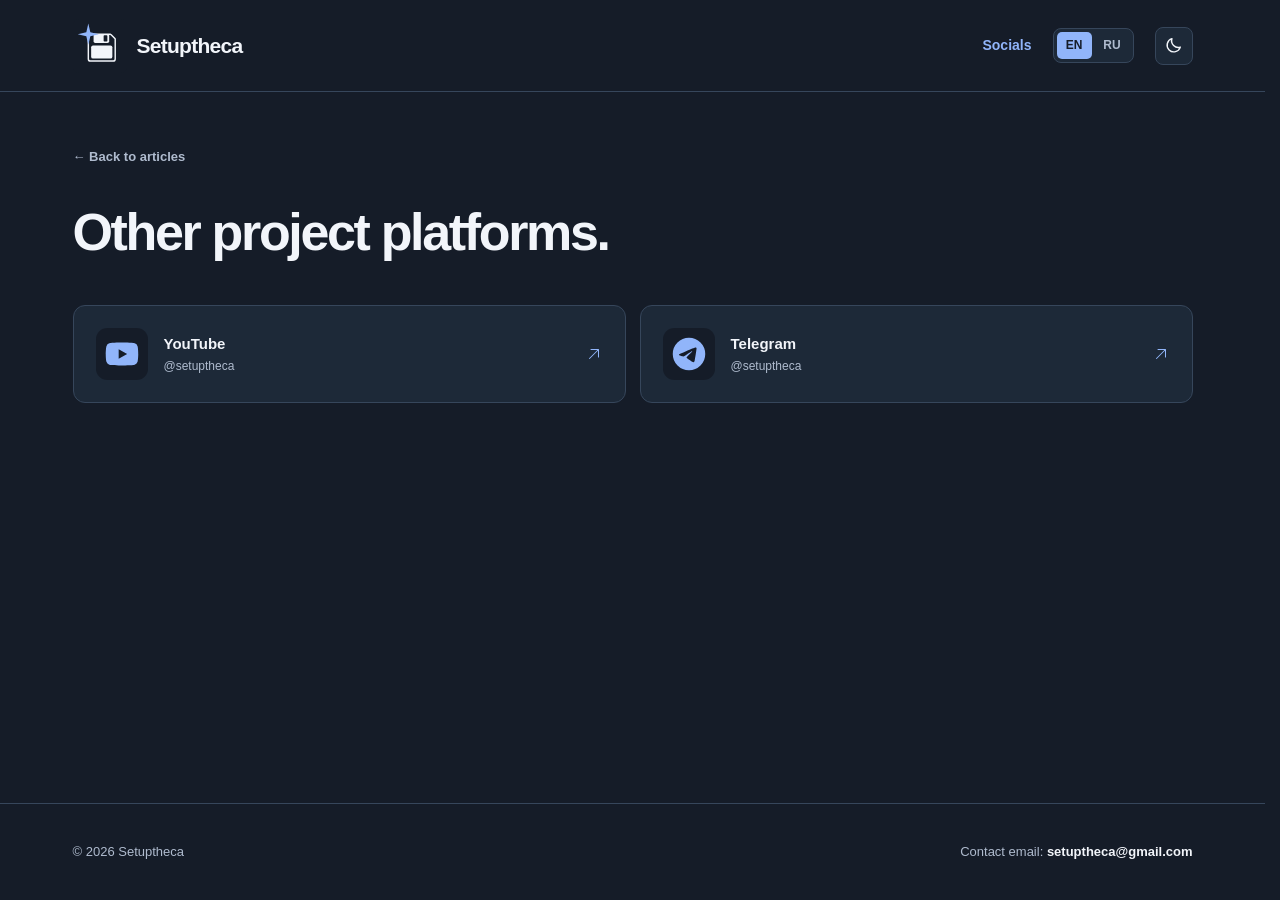
<file: socials.html>
<!doctype html>
<html lang="en" data-theme="dark" class="socials-root">
  <head>
    <meta charset="utf-8">
    <meta name="viewport" content="width=device-width, initial-scale=1">
    <meta name="theme-color" content="#151C28">
    <meta name="description" content="Find Setuptheca on YouTube, Telegram, and other platforms.">
    <title>Socials · Setuptheca</title>
    <link rel="icon" type="image/svg+xml" href="./assets/star.svg">
    <link rel="stylesheet" href="./assets/styles.css">
    <script type="module" src="./assets/app.js"></script>
  </head>
  <body data-page="socials">
    <a class="skip-link" href="#main" data-i18n="skipContent">Skip to content</a>
    <header class="site-header"><div class="container header-inner">
      <a class="brand" href="./" aria-label="Setuptheca, home"><span class="brand-icon"><img class="brand-image logo-light" src="./assets/logo-light.svg" alt="" width="48" height="48"><img class="brand-image logo-dark" src="./assets/logo-dark.svg" alt="" width="48" height="48"></span><span class="brand-name" data-i18n="brand">Setuptheca</span></a>
      <nav class="header-nav" aria-label="Main navigation"><a class="nav-link is-current" href="./socials.html" aria-current="page" data-i18n="socials">Socials</a><div class="language-switch" role="group" aria-label="Language"><button type="button" class="language-button" data-lang="en" aria-pressed="true">EN</button><span aria-hidden="true" class="language-divider"></span><button type="button" class="language-button" data-lang="ru" aria-pressed="false">RU</button></div><button type="button" class="theme-button" id="themeButton" aria-label="Switch to light theme" title="Switch theme"><svg class="theme-sun" aria-hidden="true" viewBox="0 0 24 24" fill="none" stroke="currentColor" stroke-width="1.8" stroke-linecap="round"><circle cx="12" cy="12" r="4"/><path d="M12 2v2m0 16v2M4.93 4.93l1.42 1.42m11.3 11.3 1.42 1.42M2 12h2m16 0h2M4.93 19.07l1.42-1.42m11.3-11.3 1.42-1.42"/></svg><svg class="theme-moon" aria-hidden="true" viewBox="0 0 24 24" fill="none" stroke="currentColor" stroke-width="1.8" stroke-linecap="round" stroke-linejoin="round"><path d="M20.6 14A8.5 8.5 0 0 1 10 3.4 8.5 8.5 0 1 0 20.6 14Z"/></svg></button></nav>
    </div></header>
    <main id="main" class="container secondary-main">
      <a class="back-link" href="./" data-i18n="backToGuides">← Back to articles</a>
      <h1 class="secondary-title" data-i18n="socialsTitle">Other project platforms.</h1>
      <div class="social-grid" id="socialGrid"></div>
    </main>
    <footer class="site-footer"><div class="container footer-inner"><span class="copyright">© <span id="copyrightYear">2026</span> <span data-i18n="brand">Setuptheca</span></span><span class="footer-contact"><span data-i18n="contactLabel">Contact:</span> <a href="mailto:setuptheca@gmail.com">setuptheca@gmail.com</a></span></div></footer>
  </body>
</html>
</file>
<file: assets/styles.css>
:root {
  color-scheme: light;
  --background: #F5F3ED;
  --surface: #FFFFFF;
  --surface-alt: #EBF0F7;
  --text: #202530;
  --muted: #636C7B;
  --border: #CFD6E0;
  --accent: #315EC7;
  --accent-soft: #E2EAFE;
  --on-accent: #FFFFFF;
  --page-width: 1120px;
}

html[data-theme="dark"] {
  color-scheme: dark;
  --background: #151C28;
  --surface: #1D2938;
  --surface-alt: #253346;
  --text: #F2F5FA;
  --muted: #AFBBCE;
  --border: #36465B;
  --accent: #91B5FA;
  --accent-soft: #283D62;
  --on-accent: #151C28;
}

*, *::before, *::after { box-sizing: border-box; }
html { scroll-behavior: smooth; }
html.socials-root { scrollbar-gutter: stable; }
html.theme-changing, html.theme-changing *, html.theme-changing *::before, html.theme-changing *::after {
  transition-property: color, background-color, border-color, opacity, fill, stroke, box-shadow;
  transition-duration: 320ms;
  transition-timing-function: ease;
}
body { margin: 0; min-height: 100vh; display: flex; flex-direction: column; color: var(--text); background: var(--background); font-family: Inter, -apple-system, BlinkMacSystemFont, "Segoe UI", Arial, sans-serif; font-size: 16px; line-height: 1.55; }
a { color: inherit; text-decoration: none; }
button, input, select { font: inherit; }
button { cursor: pointer; }
button:disabled { cursor: not-allowed; }
:focus-visible { outline: 3px solid var(--accent); outline-offset: 3px; }
::selection { background: var(--accent-soft); color: var(--text); }
.container { width: min(var(--page-width), calc(100% - 64px)); margin-inline: auto; }
.visually-hidden { position: absolute; width: 1px; height: 1px; overflow: hidden; clip-path: inset(50%); white-space: nowrap; }
.skip-link { position: fixed; z-index: 50; top: -80px; left: 16px; padding: 10px 14px; color: var(--on-accent); background: var(--accent); border-radius: 8px; }
.skip-link:focus { top: 12px; }

/* Header */
.site-header { border-bottom: 1px solid var(--border); background: var(--background); }
.header-inner { min-height: 91px; display: flex; justify-content: space-between; align-items: center; gap: 24px; }
.brand { display: inline-flex; gap: 10px; align-items: center; min-width: 0; flex-shrink: 0; }
.brand-icon { position: relative; width: 54px; height: 54px; display: block; flex-shrink: 0; overflow: hidden; border-radius: 6px; }
.brand-image { position: absolute; top: -3px; left: -3px; width: 60px; height: 60px; }
.logo-dark { opacity: 0; }
html[data-theme="dark"] .logo-light { opacity: 0; }
html[data-theme="dark"] .logo-dark { opacity: 1; }
.brand-name { font-weight: 700; font-size: 21px; line-height: 1.2; letter-spacing: -.035em; white-space: nowrap; }
.header-nav { display: flex; align-items: center; gap: 21px; }
.nav-link { font-size: 14px; font-weight: 600; color: var(--muted); transition: color .16s; }
.nav-link:hover, .nav-link.is-current { color: var(--accent); }
.support-link { display: inline-flex; align-items: center; gap: 8px; padding: 9px 13px; border: 1px solid var(--border); border-radius: 8px; font-size: 14px; font-weight: 600; background: var(--surface); transition: border-color .16s, color .16s; }
.support-link:hover, .support-link.is-current { border-color: var(--accent); color: var(--accent); }
.support-link svg { width: 18px; height: 18px; }
.language-switch { display: inline-flex; align-items: center; gap: 3px; border: 1px solid var(--border); border-radius: 8px; padding: 3px; background: var(--surface); }
.language-button { min-width: 35px; padding: 5px 6px; border: 0; border-radius: 5px; background: transparent; color: var(--muted); font-size: 12px; line-height: 1.4; font-weight: 700; }
.language-button[aria-pressed="true"] { color: var(--on-accent); background: var(--accent); }
.language-divider { display: none; }
.theme-button { position: relative; width: 38px; height: 38px; display: grid; place-items: center; padding: 0; border: 1px solid var(--border); background: var(--surface); border-radius: 8px; color: var(--text); }
.theme-button:hover { border-color: var(--accent); color: var(--accent); }
.theme-button svg { position: absolute; inset: 0; margin: auto; width: 19px; height: 19px; pointer-events: none; }
.theme-moon { opacity: 0; }
html[data-theme="dark"] .theme-sun { opacity: 0; }
html[data-theme="dark"] .theme-moon { opacity: 1; }

/* Compact catalog introduction */
.intro { padding: 35px 0 22px; }
.intro h1 { max-width: 650px; margin: 0; font-size: clamp(25px, 3vw, 32px); line-height: 1.25; letter-spacing: -.035em; font-weight: 700; }
.intro-description { max-width: 680px; margin: 7px 0 0; font-size: 14px; line-height: 1.6; color: var(--muted); }
.eyebrow { display: flex; gap: 12px; align-items: center; margin: 0 0 24px; color: var(--accent); font-size: 11px; line-height: 1.4; font-weight: 700; letter-spacing: .155em; }
.eyebrow-line { width: 28px; height: 2px; flex-shrink: 0; background: var(--accent); }
/* Search, filter, sort */
.catalog { padding: 18px 0 95px; min-height: 490px; }
.catalog-heading { display: flex; justify-content: space-between; align-items: flex-end; flex-wrap: wrap; gap: 16px; margin-bottom: 19px; }
.section-kicker { margin: 0 0 6px; color: var(--accent); font-size: 11px; font-weight: 700; letter-spacing: .15em; }
.catalog-heading h2 { font-size: 29px; font-weight: 700; letter-spacing: -.038em; line-height: 1.25; margin: 0; }
.sort-group { display: inline-flex; align-items: center; gap: 12px; }
.sort-group label { font-size: 13px; font-weight: 500; color: var(--muted); white-space: nowrap; }
.sort-select { max-width: 160px; color: var(--text); background: var(--surface); padding: 8px 28px 8px 11px; border: 1px solid var(--border); border-radius: 8px; font-size: 13px; cursor: pointer; }
.search-row { display: flex; align-items: center; gap: 18px; }
.search-field { flex: 1 1 auto; display: flex; align-items: center; gap: 13px; height: 52px; padding: 0 16px; background: var(--surface); border: 1px solid var(--border); border-radius: 9px; transition: border-color .16s; }
.search-field:focus-within { border-color: var(--accent); outline: 1px solid var(--accent); }
.search-field svg { flex: 0 0 20px; width: 20px; height: 20px; color: var(--muted); }
.search-field input { flex: 1; min-width: 0; width: 100%; background: transparent; color: var(--text); border: 0; outline: 0; font-size: 14px; }
.search-field input::placeholder { color: var(--muted); opacity: .9; }
.search-field input::-webkit-search-cancel-button { cursor: pointer; }
.search-hint { font-family: "JetBrains Mono", ui-monospace, monospace; font-size: 12px; line-height: 1; color: var(--muted); padding: 4px 7px; background: var(--surface-alt); border: 1px solid var(--border); border-radius: 4px; }
.results-count { flex: 0 0 175px; margin: 0; text-align: right; color: var(--muted); font-size: 13px; font-variant-numeric: tabular-nums; }
.filter-row { display: flex; flex-wrap: wrap; gap: 8px; margin: 20px 0 30px; }
.filter-row[hidden] { display: none; }
.filter-row[hidden] + .cards-grid { margin-top: 30px; }
.category-button { padding: 7px 13px; border-radius: 7px; font-size: 13px; font-weight: 500; line-height: 1.4; color: var(--muted); background: var(--surface); border: 1px solid var(--border); transition: border-color .16s, color .16s; }
.category-button:hover { color: var(--text); border-color: var(--accent); }
.category-button[aria-pressed="true"] { color: var(--on-accent); background: var(--accent); border-color: var(--accent); }

/* Cards */
.cards-grid { display: grid; grid-template-columns: repeat(3, minmax(0, 1fr)); gap: 24px; }
.guide-card { min-width: 0; display: flex; flex-direction: column; overflow: hidden; border: 1px solid var(--border); background: var(--surface); border-radius: 12px; transition: border-color .16s, transform .16s; }
.guide-card:hover { border-color: var(--accent); transform: translateY(-3px); }
.guide-card:focus-within { border-color: var(--accent); }
.guide-card > a { display: flex; flex-direction: column; flex: 1; min-width: 0; }
.card-media { position: relative; width: 100%; aspect-ratio: 16 / 9; overflow: hidden; background: #253346; color: #F2F5FA; display: flex; flex-direction: column; justify-content: space-between; padding: 15px 18px; }
.card-media.variant-light { background: #E2EAFE; color: #202530; }
.card-media.variant-paper { background: #EBF0F7; color: #202530; }
.card-media.variant-dark { background: #253346; color: #F2F5FA; }
.card-media.variant-deep { background: #151C28; color: #F2F5FA; }
.card-media::before { content: ""; position: absolute; top: 13%; bottom: 14%; right: 21%; width: 1px; background: currentColor; opacity: .17; transform: rotate(-28deg); }
.cover-top, .cover-bottom { position: relative; z-index: 1; display: flex; justify-content: space-between; align-items: center; gap: 8px; font-family: "JetBrains Mono", ui-monospace, monospace; font-size: 9px; font-weight: 600; letter-spacing: .09em; opacity: .75; }
.cover-top .cover-number { opacity: .75; font-variant-numeric: tabular-nums; }
.cover-middle { position: relative; z-index: 1; display: flex; justify-content: space-between; align-items: center; gap: 6px; }
.cover-title { display: block; max-width: 66%; font-size: clamp(15px, 1.6vw, 23px); font-weight: 700; letter-spacing: -.045em; line-height: 1.17; overflow-wrap: anywhere; white-space: pre-line; }
.cover-symbol { display: grid; place-items: center; width: 67px; height: 67px; flex-shrink: 0; color: #91B5FA; }
.variant-light .cover-symbol, .variant-paper .cover-symbol { color: #315EC7; }
.cover-symbol svg { display: block; width: 100%; height: 100%; }
.cover-bottom .cover-spark { display: grid; place-items: center; width: 16px; height: 16px; }
.cover-bottom .cover-spark svg { display: block; width: 100%; height: 100%; color: #91B5FA; }
.variant-light .cover-spark svg, .variant-paper .cover-spark svg { color: #315EC7; }
.card-body { padding: 19px 19px 17px; display: flex; flex-direction: column; flex: 1; }
.card-category { margin: 0 0 9px; color: var(--accent); text-transform: uppercase; font-size: 10px; font-weight: 700; letter-spacing: .105em; }
.card-title { margin: 0; font-size: 17px; line-height: 1.35; font-weight: 700; letter-spacing: -.023em; }
.card-description { margin: 9px 0 19px; color: var(--muted); font-size: 13px; line-height: 1.56; display: -webkit-box; -webkit-box-orient: vertical; -webkit-line-clamp: 3; overflow: hidden; }
.card-meta { display: flex; align-items: center; justify-content: space-between; gap: 9px; margin-top: auto; padding-top: 12px; border-top: 1px solid var(--border); font-size: 11px; color: var(--muted); font-variant-numeric: tabular-nums; }
.card-meta span { white-space: nowrap; }
.card-meta svg { display: inline-block; vertical-align: -2px; width: 13px; height: 13px; margin-right: 4px; }
.load-more-wrap { text-align: center; margin-top: 42px; }
.load-more { padding: 11px 24px; border: 1px solid var(--border); border-radius: 8px; background: var(--surface); color: var(--text); font-weight: 600; font-size: 14px; }
.load-more:hover { border-color: var(--accent); color: var(--accent); }
.empty-state { padding: 68px 20px 76px; text-align: center; border: 1px dashed var(--border); border-radius: 12px; background: var(--surface); }
.empty-state[hidden], .load-more-wrap[hidden] { display: none; }
.empty-illustration { display: grid; place-items: center; width: 82px; height: 82px; margin: 0 auto 20px; border-radius: 12px; background: var(--accent-soft); color: var(--accent); }
.empty-illustration svg { width: 41px; height: 41px; }
.empty-state h3 { margin: 0; font-size: 21px; letter-spacing: -.02em; }
.empty-state p { max-width: 460px; margin: 8px auto 0; color: var(--muted); font-size: 14px; }
.text-button { padding: 9px 12px; margin-top: 16px; background: none; border: 0; color: var(--accent); font-size: 14px; font-weight: 600; }

/* Secondary pages */
.secondary-main { flex: 1; padding-top: 52px; padding-bottom: 110px; }
.back-link { display: inline-block; color: var(--muted); font-size: 13px; font-weight: 600; margin: 0 0 72px; }
.back-link:hover { color: var(--accent); }
.socials-root .back-link { margin-bottom: 36px; }
.secondary-main .eyebrow { margin-bottom: 18px; }
.secondary-title { max-width: 760px; font-size: clamp(36px, 5vw, 52px); line-height: 1.15; letter-spacing: -.045em; margin: 0; }
.socials-root .secondary-title { margin-bottom: 42px; }
.social-grid { display: grid; grid-template-columns: repeat(2, minmax(0, 1fr)); gap: 14px; }
.social-card { min-width: 0; padding: 22px; display: flex; align-items: center; gap: 16px; background: var(--surface); border: 1px solid var(--border); border-radius: 12px; transition: border-color .16s; }
.social-card:hover { border-color: var(--accent); }
.social-logo { position: relative; display: block; height: 52px; width: 52px; flex-shrink: 0; }
.social-logo img { position: absolute; inset: 0; display: block; width: 100%; height: 100%; }
.social-logo img.social-logo-dark { opacity: 0; }
html[data-theme="dark"] .social-logo img.social-logo-light { opacity: 0; }
html[data-theme="dark"] .social-logo img.social-logo-dark { opacity: 1; }
.social-content { min-width: 0; flex: 1; }
.social-content strong { display: block; font-size: 15px; }
.social-content span { display: block; margin-top: 2px; color: var(--muted); font-size: 12px; overflow-wrap: anywhere; }
.social-arrow { width: 18px; height: 18px; flex-shrink: 0; color: var(--accent); }
.donation-panel { max-width: 850px; display: flex; align-items: center; gap: 22px; background: var(--surface); border: 1px solid var(--border); border-radius: 12px; padding: 27px; }
.donation-icon { display: grid; place-items: center; width: 66px; height: 66px; flex-shrink: 0; color: var(--accent); background: var(--accent-soft); border-radius: 10px; }
.donation-icon svg { height: 35px; width: 35px; }
.donation-panel h2 { margin: 0 0 4px; font-size: 19px; letter-spacing: -.02em; }
.donation-panel p { margin: 0; font-size: 13px; color: var(--muted); }
.donation-action { margin-left: auto; flex-shrink: 0; display: inline-flex; gap: 10px; align-items: center; padding: 11px 15px; background: var(--accent); color: var(--on-accent); border-radius: 8px; font-weight: 700; font-size: 13px; }
.donation-action:hover { filter: brightness(.95); }
.donation-action svg { width: 17px; height: 17px; }
.article-shell { max-width: 760px; margin-inline: auto; }
.article-title { font-size: clamp(32px, 5vw, 46px); line-height: 1.18; letter-spacing: -.044em; margin: 0 0 16px; }
.article-lead { margin: 0 0 20px; font-size: 17px; color: var(--muted); line-height: 1.7; }
.article-meta-line { display: flex; align-items: center; flex-wrap: wrap; gap: 14px; margin-bottom: 30px; color: var(--muted); font-size: 13px; }
.article-cover { border-radius: 12px; overflow: hidden; margin-bottom: 30px; }
.article-cover .cover-title { font-size: clamp(30px, 6vw, 52px); }
.article-cover .cover-symbol { width: 120px; height: 120px; }
.article-demo-message { padding: 22px 24px; background: var(--surface-alt); border: 1px solid var(--border); border-radius: 9px; color: var(--muted); font-size: 14px; }
.article-demo-message strong { display: block; margin-bottom: 6px; color: var(--text); font-size: 16px; }

/* Footer */
.site-footer { margin-top: auto; border-top: 1px solid var(--border); }
.footer-inner { min-height: 96px; display: flex; justify-content: space-between; align-items: center; gap: 20px; color: var(--muted); font-size: 13px; }
.footer-inner a:hover { color: var(--accent); }
.footer-contact a { color: var(--text); font-weight: 600; }

@media (max-width: 900px) {
  .header-nav { gap: 12px; }
  .cards-grid { grid-template-columns: repeat(2, minmax(0, 1fr)); gap: 18px; }
  .cover-title { font-size: 21px; }
  .brand-name { font-size: 19px; }
}

@media (max-width: 680px) {
  .container { width: min(var(--page-width), calc(100% - 32px)); }
  .header-inner { min-height: 0; padding-top: 13px; padding-bottom: 12px; align-items: flex-start; flex-wrap: wrap; gap: 9px; }
  .brand { min-height: 44px; }
  .brand-icon { width: 45px; height: 45px; }
  .brand-image { width: 50px; height: 50px; top: -2px; left: -2px; }
  .brand-name { font-size: 20px; }
  .header-nav { width: 100%; justify-content: space-between; gap: 8px; flex-wrap: wrap; }
  .nav-link { font-size: 13px; }
  .support-link { padding: 7px 9px; font-size: 12px; }
  .support-link svg { width: 16px; height: 16px; }
  .language-button { min-width: 31px; font-size: 11px; }
  .theme-button { height: 35px; width: 35px; }
  .intro { padding: 28px 0 15px; }
  .intro h1 { font-size: 26px; }
  .intro-description { font-size: 13px; }
  .catalog { padding: 16px 0 80px; }
  .catalog-heading h2 { font-size: 26px; }
  .search-row { align-items: stretch; flex-direction: column; gap: 8px; }
  .results-count { flex: none; text-align: left; padding-left: 2px; }
  .filter-row { margin-top: 16px; gap: 7px; }
  .cards-grid { grid-template-columns: 1fr; gap: 17px; }
  .cover-title { font-size: clamp(23px, 7vw, 33px); }
  .cover-symbol { width: 88px; height: 88px; }
  .card-media { padding: 18px 22px; }
  .social-grid { grid-template-columns: 1fr; }
  .socials-root .secondary-title { margin-bottom: 30px; }
  .secondary-main { padding-top: 28px; padding-bottom: 80px; }
  .back-link { margin-bottom: 50px; }
  .socials-root .back-link { margin-bottom: 26px; }
  .donation-panel { flex-wrap: wrap; padding: 21px; }
  .donation-action { width: 100%; justify-content: center; margin-left: 0; }
  .footer-inner { min-height: 85px; flex-wrap: wrap; justify-content: flex-start; gap: 0 20px; padding: 22px 0; }
}

@media (max-width: 360px) {
  .header-nav { gap: 4px; }
  .support-link { gap: 5px; padding: 7px 8px; }
  .brand-name { font-size: 18px; }
  .sort-group { width: 100%; justify-content: space-between; }
}

@media (prefers-reduced-motion: reduce) {
  html.theme-changing, html.theme-changing *, html.theme-changing *::before, html.theme-changing *::after {
    transition: none;
  }
}

@media (prefers-reduced-motion: reduce) {
  html { scroll-behavior: auto; }
  *, *::before, *::after { transition-duration: .01ms !important; animation-duration: .01ms !important; }
}

/* A real Markdown article and its reading tools */
.card-media.has-cover-image { padding: 0; background: var(--surface-alt); }
.has-cover-image img { width: 100%; height: 100%; object-fit: contain; display: block; }
.article-page-main { padding-top: 30px; padding-bottom: 105px; }
.article-back { margin: 0 0 42px; }
.reading-grid { display: grid; grid-template-columns: minmax(0, 1fr) 235px; gap: 45px; align-items: start; }
.reading-main { min-width: 0; }
.reading-main > .section-kicker { margin-bottom: 12px; }
.reading-main > .article-title { max-width: 800px; }
.reading-main > .article-lead { font-size: 17px; }
.reading-main > .article-meta-line { padding-bottom: 26px; border-bottom: 1px solid var(--border); margin-bottom: 27px; }
.draft-label { border-radius: 5px; background: var(--accent-soft); padding: 4px 7px; color: var(--accent); font-weight: 600; }
.reading-cover { margin: 0 0 34px; border: 1px solid var(--border); border-radius: 12px; overflow: hidden; background: var(--surface-alt); }
.reading-cover img { display: block; width: 100%; height: auto; aspect-ratio: 16 / 9; object-fit: contain; }
.video-links { margin: -3px 0 25px; padding: 18px 22px; border-radius: 9px; border: 1px solid var(--border); background: var(--surface); }
.video-links h2 { margin: 0 0 8px; font-size: 15px; }
.video-links a { display: block; width: fit-content; margin: 6px 0; font-size: 14px; color: var(--accent); }
.video-links a:hover { text-decoration: underline; }
.download-panel { margin-bottom: 26px; border: 1px solid var(--border); border-radius: 10px; background: var(--surface); overflow: hidden; }
.download-panel summary { display: flex; justify-content: space-between; align-items: center; gap: 12px; padding: 17px 20px; cursor: pointer; list-style: none; font-weight: 700; font-size: 15px; }
.download-panel summary::-webkit-details-marker { display: none; }
.download-panel summary:hover { color: var(--accent); }
.download-summary-left { display: inline-flex; align-items: center; gap: 12px; }
.download-chevron { display: inline-flex; align-items: center; justify-content: center; width: 20px; height: 20px; flex: 0 0 20px; color: var(--accent); transform: rotate(0deg); transition: transform .18s; }
.download-chevron svg { display: block; width: 20px; height: 20px; fill: none; stroke: currentColor; stroke-width: 2.8; stroke-linecap: round; stroke-linejoin: round; }
.download-panel[open] .download-chevron { transform: rotate(90deg); }
.download-count { color: var(--muted); font-size: 12px; font-weight: 500; white-space: nowrap; }
.download-contents { padding: 4px 20px 20px; border-top: 1px solid var(--border); }
.download-row { display: flex; justify-content: space-between; align-items: center; gap: 18px; padding: 15px 0; border-bottom: 1px solid var(--border); }
.download-info { display: flex; flex-direction: column; gap: 5px; min-width: 0; }
.download-info strong { font-size: 13px; font-weight: 600; }
.download-info small { color: var(--muted); font-size: 12px; overflow-wrap: anywhere; }
.download-row a { flex-shrink: 0; font-size: 12px; font-weight: 700; color: var(--accent); }
.download-row a:hover, .download-all:hover { text-decoration: underline; }
.download-all-wrap { padding-top: 19px; text-align: right; }
.download-all { display: inline-block; padding: 10px 14px; background: var(--accent); color: var(--on-accent); font-size: 12px; font-weight: 700; border-radius: 7px; }
.download-all:hover { text-decoration: none; filter: brightness(.95); }
.desktop-toc { min-width: 0; align-self: stretch; }
.desktop-toc nav { position: sticky; top: 28px; max-height: calc(100vh - 56px); overflow-y: auto; border-left: 1px solid var(--border); padding: 7px 0 15px 18px; }
.desktop-toc h2 { margin: 0 0 15px; font-size: 12px; font-weight: 700; text-transform: uppercase; letter-spacing: .09em; color: var(--muted); }
.desktop-toc ol, .mobile-toc ol { list-style: none; margin: 0; padding: 0; }
.desktop-toc li { margin: 0 0 3px; }
.desktop-toc a { display: block; padding: 6px 8px; border-radius: 5px; font-size: 12px; color: var(--muted); line-height: 1.55; transition: background .15s, color .15s; }
.desktop-toc a:hover, .desktop-toc a.is-active { color: var(--accent); background: var(--accent-soft); }
.toc-sublevel { padding-left: 13px; }
.mobile-toc { display: none; }
.article-prose { font-size: 16px; line-height: 1.82; color: var(--text); overflow-wrap: anywhere; }
.article-prose h2, .article-prose h3 { margin: 41px 0 14px; letter-spacing: -.03em; line-height: 1.3; scroll-margin-top: 24px; }
.article-prose h2 { font-size: 26px; }
.article-prose h3 { font-size: 20px; }
.article-prose p, .article-prose ul, .article-prose ol { margin: 0 0 21px; }
.article-prose ul, .article-prose ol { padding-left: 25px; }
.article-prose li { padding-left: 4px; margin: 5px 0; }
.article-prose li::marker { color: var(--accent); }
.article-prose strong { font-weight: 700; }
.article-prose a { color: var(--accent); text-decoration: underline; text-underline-offset: 3px; }
.article-prose a:hover { text-decoration-thickness: 2px; }
.article-prose img { display: block; max-width: 100%; width: auto; height: auto; border: 1px solid var(--border); border-radius: 9px; margin: 26px auto; }
.article-prose :not(pre) > code { padding: 2px 5px; border: 1px solid var(--border); border-radius: 4px; background: var(--surface-alt); font-size: .85em; }
.article-prose pre { position: relative; border-radius: 9px; padding: 24px 19px; margin: 24px 0; border: 1px solid #405475; font-family: ui-monospace, 'Cascadia Code', 'SFMono-Regular', Consolas, monospace; font-size: 13px; line-height: 1.65; overflow-x: auto; }
.article-prose pre code { display: block; padding-top: 15px; font: inherit; }
.copy-code { position: absolute; top: 9px; right: 9px; padding: 5px 9px; border-radius: 5px; font-size: 11px; border: 1px solid #627b9d; color: #d6e2fa; background: #273b58; cursor: pointer; }
.copy-code:hover { background: #38527a; }
.related-articles { margin-top: 65px; padding-top: 26px; border-top: 1px solid var(--border); }
.related-articles h2 { font-size: 20px; }
.related-articles > div { display: flex; flex-direction: column; gap: 9px; }
.related-articles a { display: flex; justify-content: space-between; padding: 13px 15px; border: 1px solid var(--border); border-radius: 8px; font-size: 14px; }
.related-articles a:hover { border-color: var(--accent); color: var(--accent); }

@media (max-width: 920px) {
  .reading-grid { grid-template-columns: minmax(0, 1fr) 190px; gap: 25px; }
}
@media (max-width: 740px) {
  .reading-grid { display: block; }
  .desktop-toc { display: none; }
  .mobile-toc { display: block; margin-bottom: 26px; padding: 15px 19px; background: var(--surface); border: 1px solid var(--border); border-radius: 9px; }
  .mobile-toc summary { cursor: pointer; font-weight: 700; font-size: 14px; }
  .mobile-toc ol { padding-top: 13px; }
  .mobile-toc li { margin: 7px 0; }
  .mobile-toc a { color: var(--accent); font-size: 13px; }
  .article-page-main { padding-top: 23px; }
  .article-back { margin-bottom: 30px; }
  .reading-main > .article-lead { font-size: 15px; }
  .article-prose { font-size: 15px; }
  .article-prose h2 { font-size: 23px; }
}
</file>
